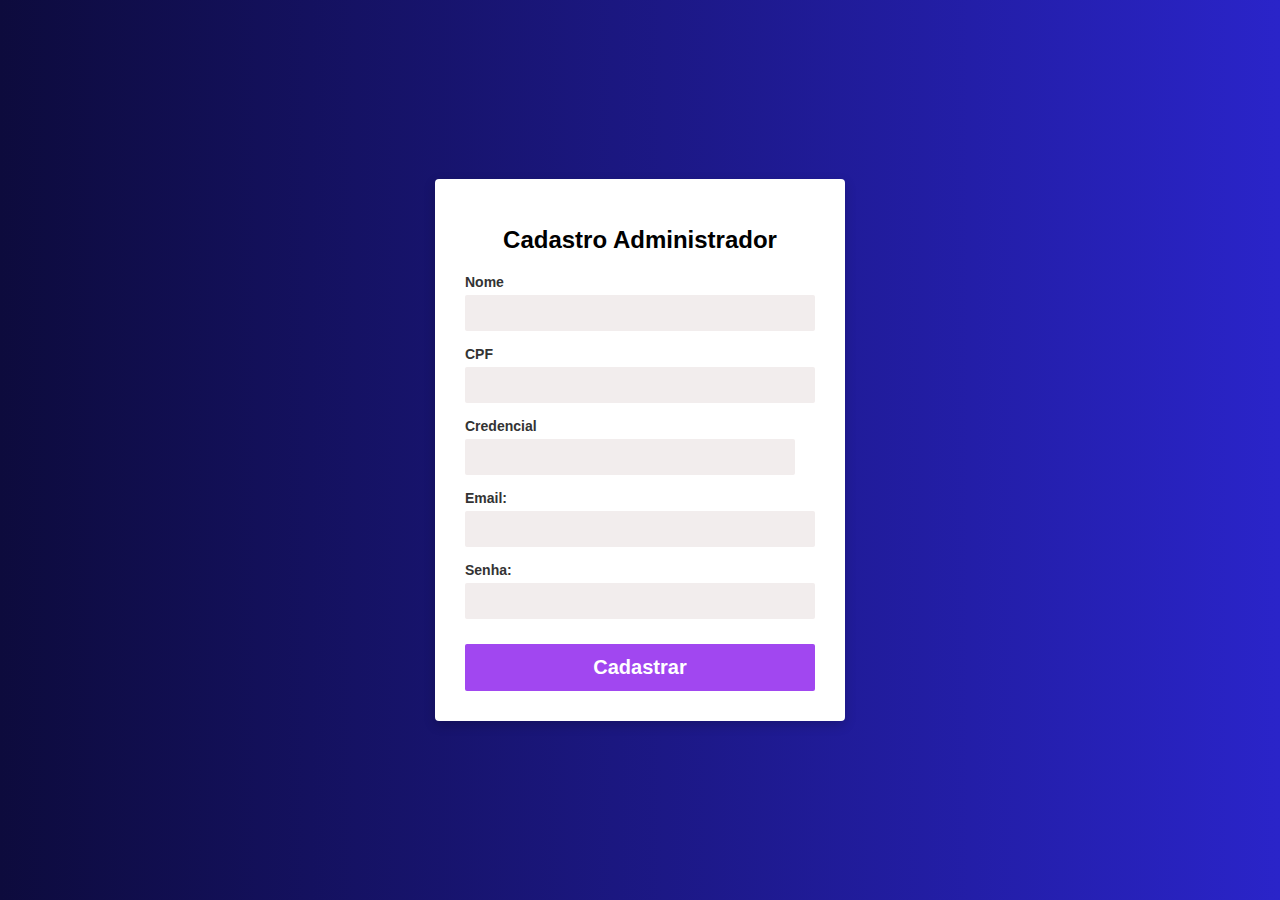
<file: cadastro_administrador.html>
<!DOCTYPE html>
<html lang="pt-br">
<head>
    <meta charset="UTF-8">
    <meta name="viewport" content="width=device-width, initial-scale=1.0">
    <title>Document</title>
    <link rel="stylesheet" href="style_administrador.css">

</head>
<body>
    <div class="container">
        <h1>Cadastro Administrador</h1>
        <form action="cadastro_administrador.php" method="post">
            <label for="nome">Nome</label>
            <input type="text" name="nome" id="nome">
            <br>
            <label for="cpf">CPF</label>
            <input type="tel" name="cpf" id="cpf">
            <br>
            <label for="credencial">Credencial</label>
            <input type="search" name="credencial" id="credencial" required>
            <br>
            <label for="email">Email:</label>
            <input type="email" name="email" id="email" >
            <br>
            <label for="senha">Senha:</label>
            <input type="password" name="senha" id="senha" >  
            <br>         
        </select>
            <button type="submit">Cadastrar</button>
        </form>
    </div>
    
</body>
</html>
</file>
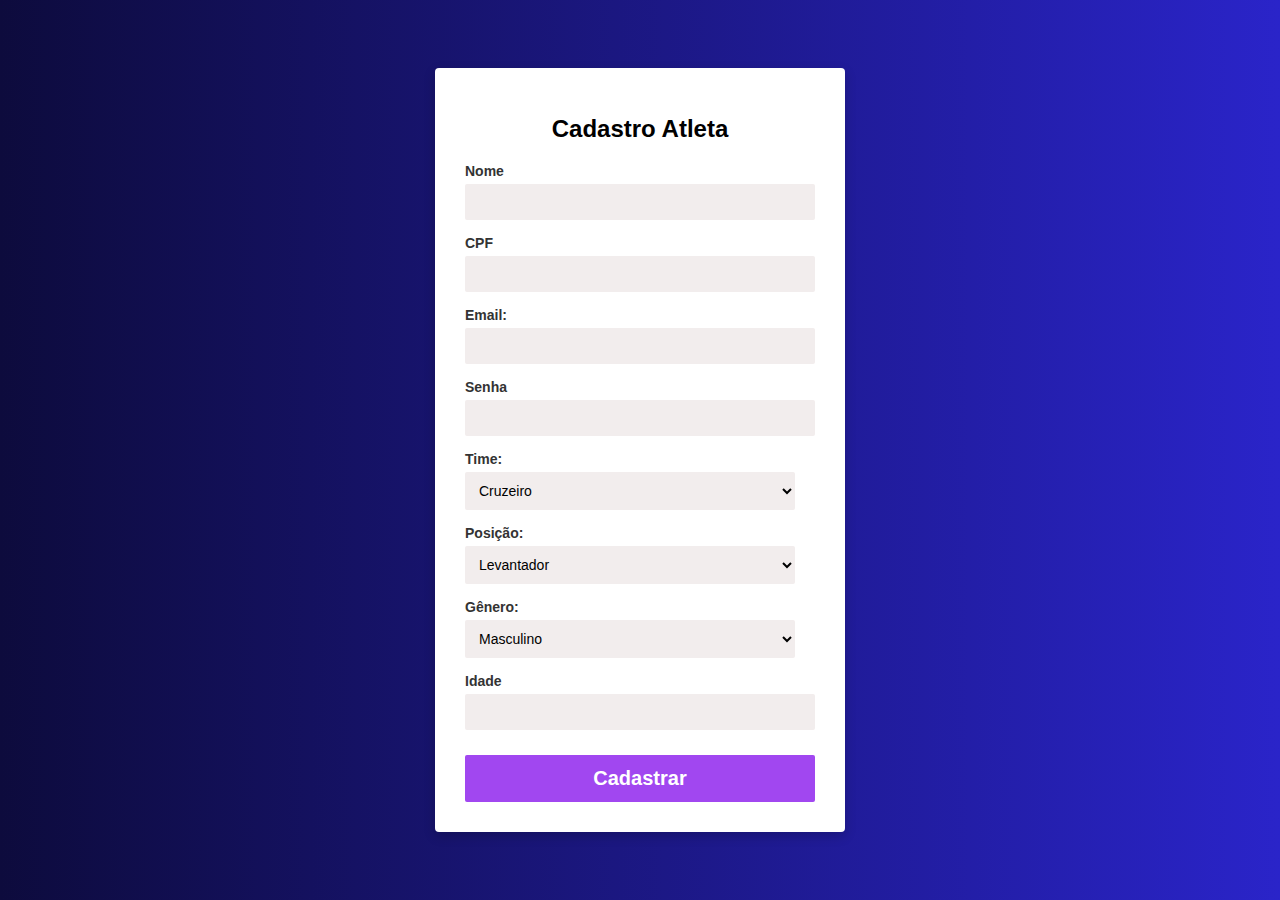
<file: cadastro_atleta.html>
<!DOCTYPE html>
<html lang="pt-br">
<head>
    <meta charset="UTF-8">
    <meta name="viewport" content="width=device-width, initial-scale=1.0">
    <title>Cadastro</title>
    <link rel="stylesheet" href="style_atleta.css">

</head>
<body>
    <div class="container">
        <h1>Cadastro Atleta</h1>
        <form action="cadastro_atleta.php" method="post">
            <label for="nome">Nome</label>
            <input type="text" name="nome" id="nome">
            <br>
            <label for="cpf">CPF</label>
            <input type="tel" name="cpf" id="cpf"> 
            <br>
            <label for="email">Email:</label>
            <input type="email" name="email" id="email" required> 
            <br>
            <label for="senha">Senha</label>
            <input type="password" name="senha" id="senha">
            <br>
            <label for="time">Time:</label>
            <select name="time" id="time" required>
                <option value="cruzeiro">Cruzeiro</option>
                <option value="flamengo">Flamengo</option>
                <option value="sesi">Sesi Bauru</option>
            </select>  
            <br>   
            <label for="posicao">Posição:</label>
            <select name="posicao" id="posicao" required>
                <option value="levantador">Levantador</option>
                <option value="oposto">Oposto</option>
                <option value="libero">Líbero</option>
                <option value="ponteiro">Ponteiro</option>
                <option value="central">Central</option>
            </select> 
            <br>
            <label for="genero">Gênero:</label>
            <select name="genero" id="genero" required>
                <option value="masculino">Masculino</option>
                <option value="feminino">Feminino</option>
            </select>  
            <br>
            <label for="idade">Idade</label>
            <input type="number" name="idade" id="idade">     
            <br>
        </select>
            <button type="submit">Cadastrar</button>
        </form>
    </div>
    
</body>
</html>
</file>
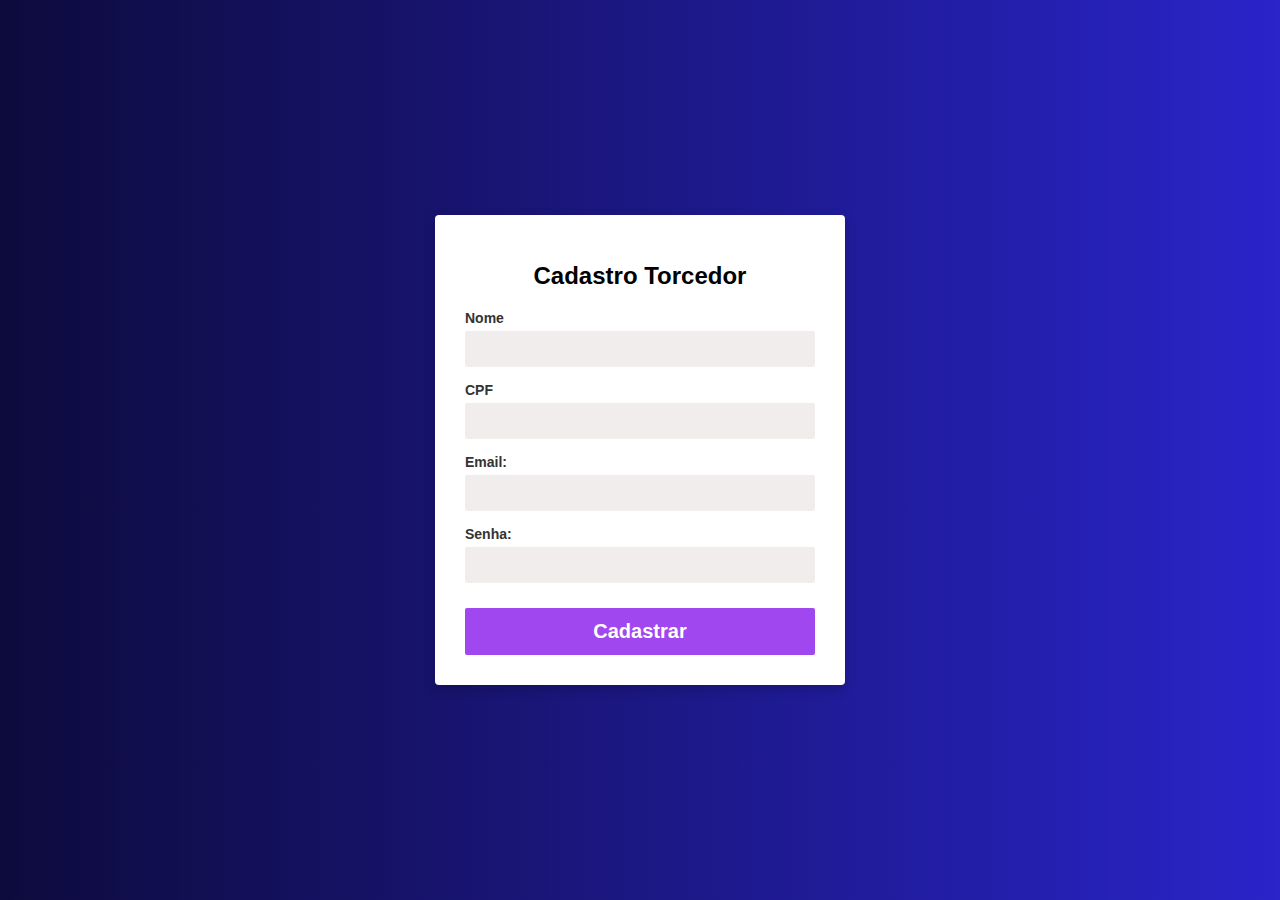
<file: cadastro_torcedor.html>
<!DOCTYPE html>
<html lang="pt-br">
<head>
    <meta charset="UTF-8">
    <meta name="viewport" content="width=device-width, initial-scale=1.0">
    <title>Document</title>
    <link rel="stylesheet" href="style_torcedor.css">

</head>
<body>
    <div class="container">
        <h1>Cadastro Torcedor</h1>
        <form action="cadastro_torcedor.php" method="post">
            <label for="nome">Nome</label>
            <input type="text" name="nome" id="nome">
            <br>
            <label for="cpf">CPF</label>
            <input type="tel" name="cpf" id="cpf"> 
            <br>
            <label for="email">Email:</label>
            <input type="email" name="email" id="email">
            <br>
            <label for="senha">Senha:</label>      
            <input type="password" name="senha" id="senha"> 
            <br>
        </select>
            <button type="submit">Cadastrar</button>
        </form>
    </div>
</body>
</html>
</file>
<file: style_administrador.css>
body {
    margin: 0;
    font-family: Arial, sans-serif;
    background: linear-gradient(90deg, #0d0b3d, #2a24c9);
    display: flex;
    justify-content: center;
    align-items: center;
    min-height: 100vh;
}

.container {
    background: #fff;
    padding: 30px;
    width: 350px;
    border-radius: 4px;
    text-align: center;
    box-shadow: 0 4px 12px rgba(0,0,0,0.2);
}

h1 {
    font-size: 24px;
    margin-bottom: 20px;
    color: #000;
}

form {
    text-align: left;
}

label {
    display: block;
    font-weight: bold;
    margin-bottom: 5px;
    font-size: 14px;
    color: #333;
}

input[type="text"],
input[type="tel"],
input[type="search"],
input[type="email"],
input[type="password"] {
    width: calc(100% - 20px); /* Ajusta a largura para considerar o padding */
    padding: 10px;
    margin-bottom: 15px;
    border: none;
    background: #f2eded;
    font-size: 14px;
    border-radius: 2px;
}

button[type="submit"] {
    width: 100%;
    padding: 12px;
    background: #a147f0;
    border: none;
    color: #fff; /* Cor do texto do botão */
    font-size: 20px;
    font-weight: bold;
    border-radius: 2px;
    cursor: pointer;
    margin-top: 10px;
}

button[type="submit"]:hover {
    background: #8a2be2;
}
</file>
<file: style_atleta.css>
body {
    margin: 0;
    font-family: Arial, sans-serif;
    background: linear-gradient(90deg, #0d0b3d, #2a24c9);
    display: flex;
    justify-content: center;
    align-items: center;
    min-height: 100vh;
}

.container {
    background: #fff;
    padding: 30px;
    width: 350px;
    border-radius: 4px;
    text-align: center;
    box-shadow: 0 4px 12px rgba(0,0,0,0.2);
}

h1 {
    font-size: 24px;
    margin-bottom: 20px;
    color: #000;
}

form {
    text-align: left;
}

label {
    display: block;
    font-weight: bold;
    margin-bottom: 5px;
    font-size: 14px;
    color: #333;
}

input[type="text"],
input[type="tel"],
input[type="email"],
input[type="password"],
input[type="number"],
select {
    width: calc(100% - 20px); /* Ajusta a largura para considerar o padding */
    padding: 10px;
    margin-bottom: 15px;
    border: none;
    background: #f2eded;
    font-size: 14px;
    border-radius: 2px;
}

button[type="submit"] {
    width: 100%;
    padding: 12px;
    background: #a147f0;
    border: none;
    color: #fff; /* Cor do texto do botão */
    font-size: 20px;
    font-weight: bold;
    border-radius: 2px;
    cursor: pointer;
    margin-top: 10px;
}

button[type="submit"]:hover {
    background: #8a2be2;
}
</file>
<file: style_torcedor.css>
body {
    margin: 0;
    font-family: Arial, sans-serif;
    background: linear-gradient(90deg, #0d0b3d, #2a24c9);
    display: flex;
    justify-content: center;
    align-items: center;
    min-height: 100vh;
}

.container {
    background: #fff;
    padding: 30px;
    width: 350px;
    border-radius: 4px;
    text-align: center;
    box-shadow: 0 4px 12px rgba(0,0,0,0.2);
}

h1 {
    font-size: 24px;
    margin-bottom: 20px;
    color: #000;
}

form {
    text-align: left;
}

label {
    display: block;
    font-weight: bold;
    margin-bottom: 5px;
    font-size: 14px;
    color: #333;
}

input[type="text"],
input[type="tel"],
input[type="email"],
input[type="password"] {
    width: calc(100% - 20px); /* Ajusta a largura para considerar o padding */
    padding: 10px;
    margin-bottom: 15px;
    border: none;
    background: #f2eded;
    font-size: 14px;
    border-radius: 2px;
}

button[type="submit"] {
    width: 100%;
    padding: 12px;
    background: #a147f0;
    border: none;
    color: #fff; /* Cor do texto do botão */
    font-size: 20px;
    font-weight: bold;
    border-radius: 2px;
    cursor: pointer;
    margin-top: 10px;
}

button[type="submit"]:hover {
    background: #8a2be2;
}
</file>
